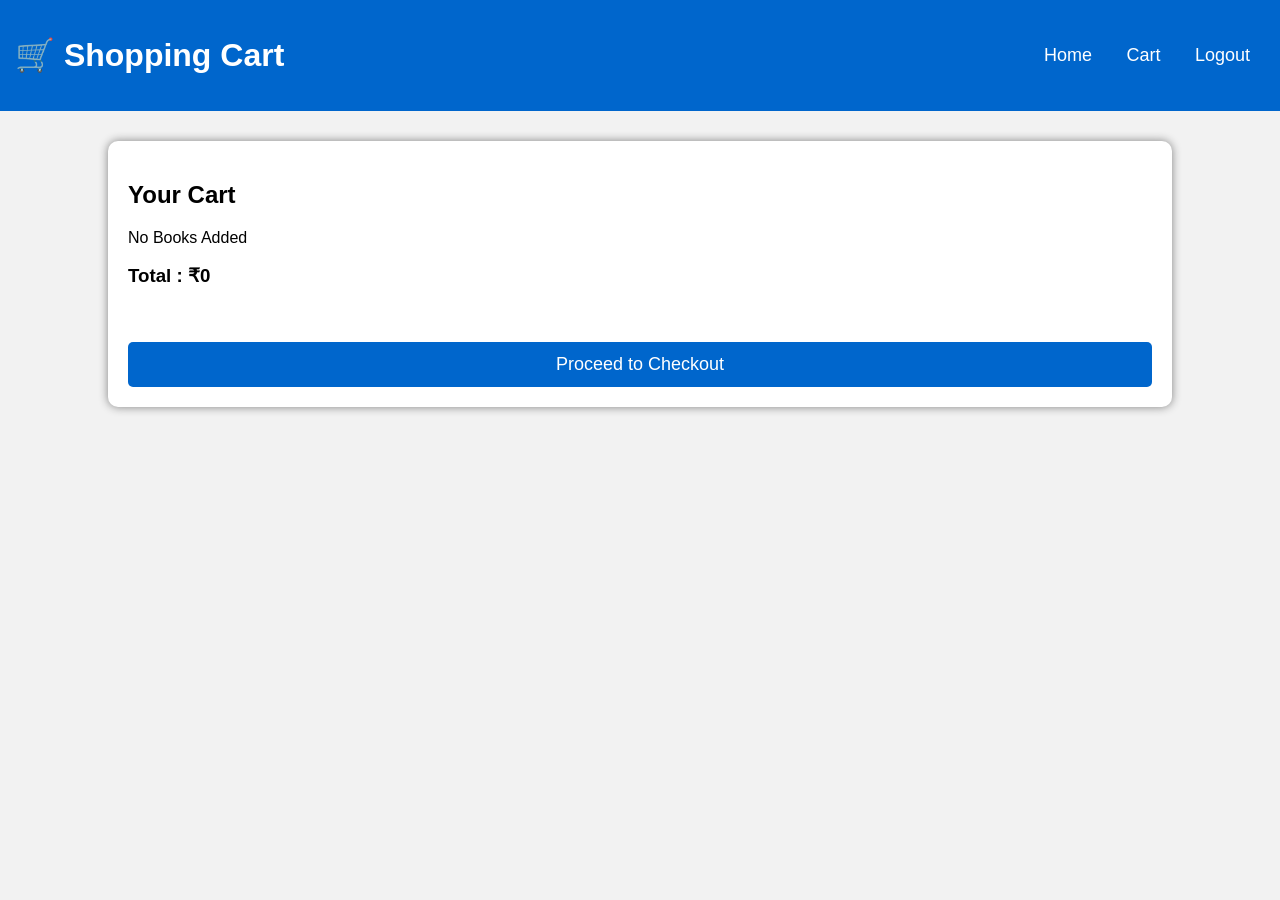
<file: cart.html>
<!DOCTYPE html>
<html lang="en">
<head>
<meta charset="UTF-8">
<meta name="viewport" content="width=device-width, initial-scale=1.0">
<title>Shopping Cart</title>
<link rel="stylesheet" href="style.css">
</head>

<body>

<header>
<h1>🛒 Shopping Cart</h1>

<nav>
<a href="home.html">Home</a>
<a href="cart.html">Cart</a>
<a href="login.html">Logout</a>
</nav>

</header>

<div class="cart-container">

<h2>Your Cart</h2>

<div id="cart-items">

<p>No books added yet.</p>

</div>

<h3>Total : ₹<span id="total">0</span></h3>
<br><br>
<button onclick="checkout()">Proceed to Checkout</button>

</div>

<script>
document.addEventListener("DOMContentLoaded", function () {

    let cart = JSON.parse(localStorage.getItem("cart")) || [];

    let items = "";
    let total = 0;

    cart.forEach(function(book,index){

    items += `
<div class="cart-item">
    <div>
        <h3>${book.name}</h3>
        <p>₹${book.price}</p>
    </div>

    <button class="remove-btn" onclick="removeBook(${index})">
        Remove
    </button>
</div>
`;

        total += book.price;
    });

    if(cart.length === 0){
        document.getElementById("cart-items").innerHTML = "<p>No Books Added</p>";
    } else {
        document.getElementById("cart-items").innerHTML = items;
    }

    document.getElementById("total").innerHTML = total;

});
</script>
<script src="script.js"></script>

</body>
</html>
</file>
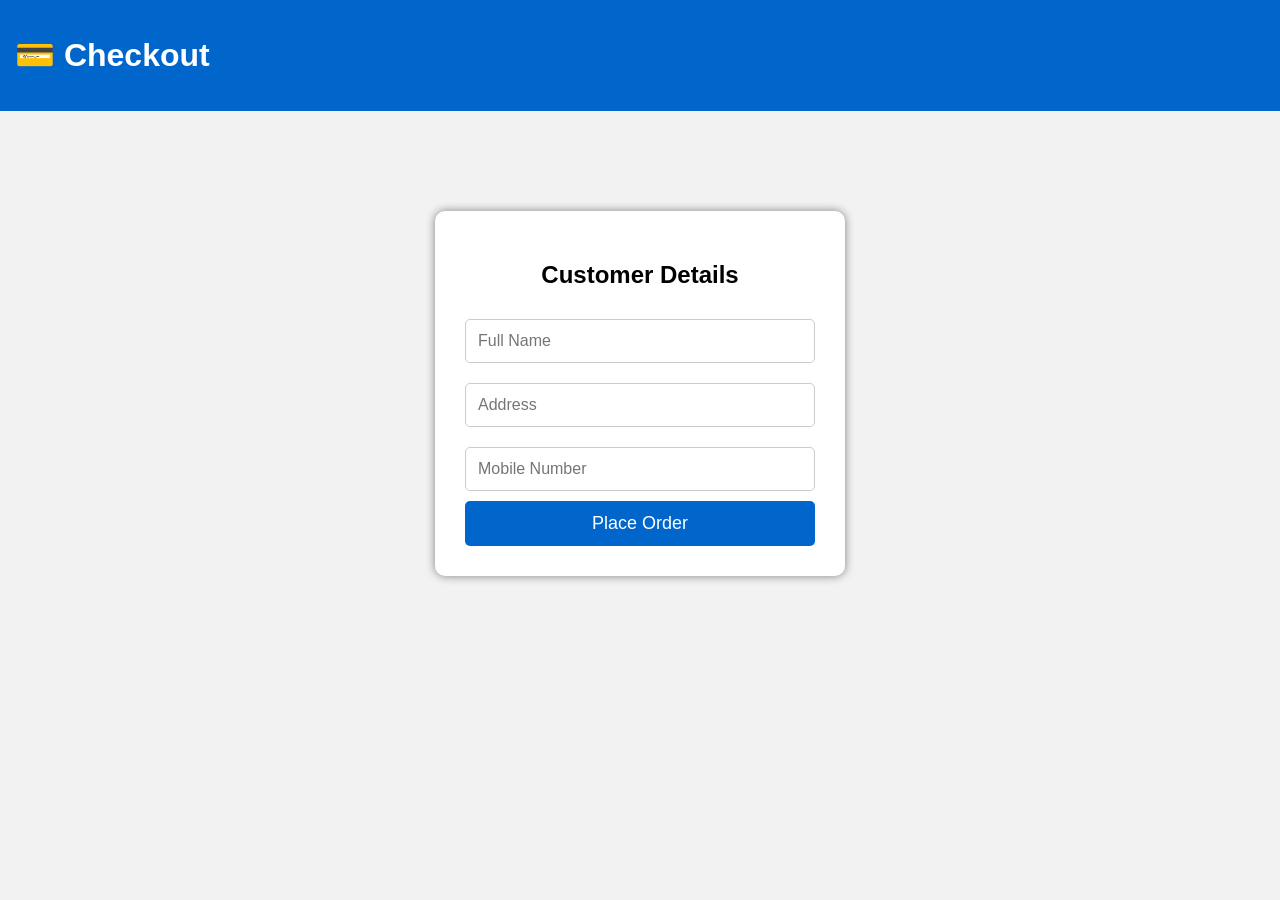
<file: checkout.html>
<!DOCTYPE html>
<html lang="en">
<head>
    <meta charset="UTF-8">
    <meta name="viewport" content="width=device-width, initial-scale=1.0">
    <title>Checkout</title>
    <link rel="stylesheet" href="style.css">
</head>
<body>

<header>
    <h1>💳 Checkout</h1>
</header>

<div class="login-container">
    <h2>Customer Details</h2>

    <input type="text" placeholder="Full Name">
    <input type="text" placeholder="Address">
    <input type="text" placeholder="Mobile Number">

    <button onclick="placeOrder()">Place Order</button>
</div>

<script src="script.js"></script>

</body>
</html>
</file>
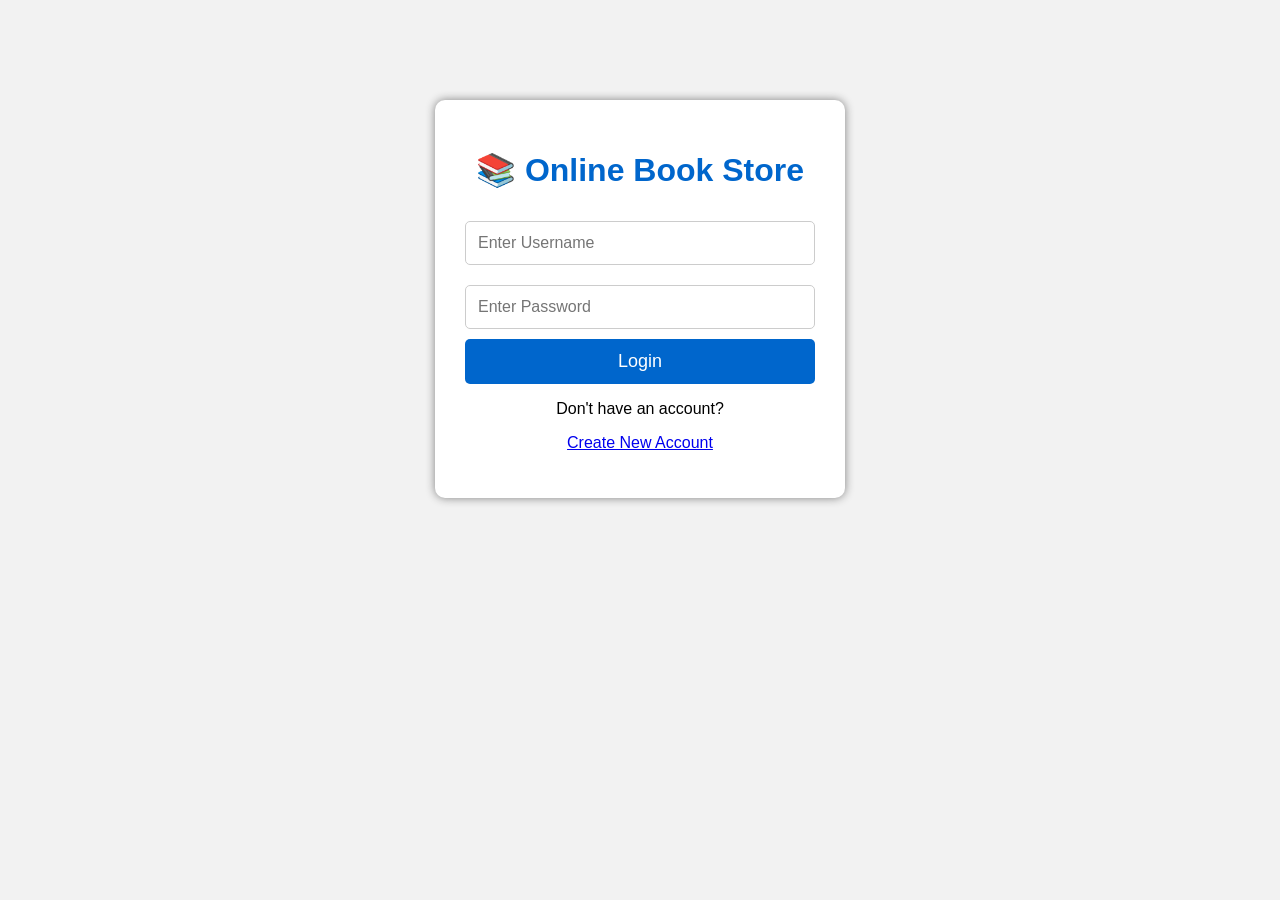
<file: login.html>
<!DOCTYPE html>
<html lang="en">

<head>
    <meta charset="UTF-8">
    <meta name="viewport" content="width=device-width, initial-scale=1.0">

    <title>Online Book Store - Login</title>

    <link rel="stylesheet" href="style.css">
</head>

<body>

    <div class="login-container">

        <h1>📚 Online Book Store</h1>

        <form id="loginForm">

            <input
                type="text"
                id="username"
                placeholder="Enter Username"
                required
            >

            <input
                type="password"
                id="password"
                placeholder="Enter Password"
                required
            >

            <button type="submit">Login</button>

            <p>Don't have an account?</p>

            <a href="register.html">Create New Account</a>

        </form>

        <p id="message"></p>

    </div>

    <script>

        document.getElementById("loginForm").addEventListener("submit", function(e) {

            e.preventDefault();

            let username = document.getElementById("username").value;
            let password = document.getElementById("password").value;

            if (username === "admin" && password === "12345") {

                alert("Login Successful");

                sessionStorage.setItem("loggedIn", "true");

                window.location.href = "index.html";

            } else {

                document.getElementById("message").innerHTML =
                    "Invalid Username or Password";

            }

        });

    </script>

</body>

</html>
</file>
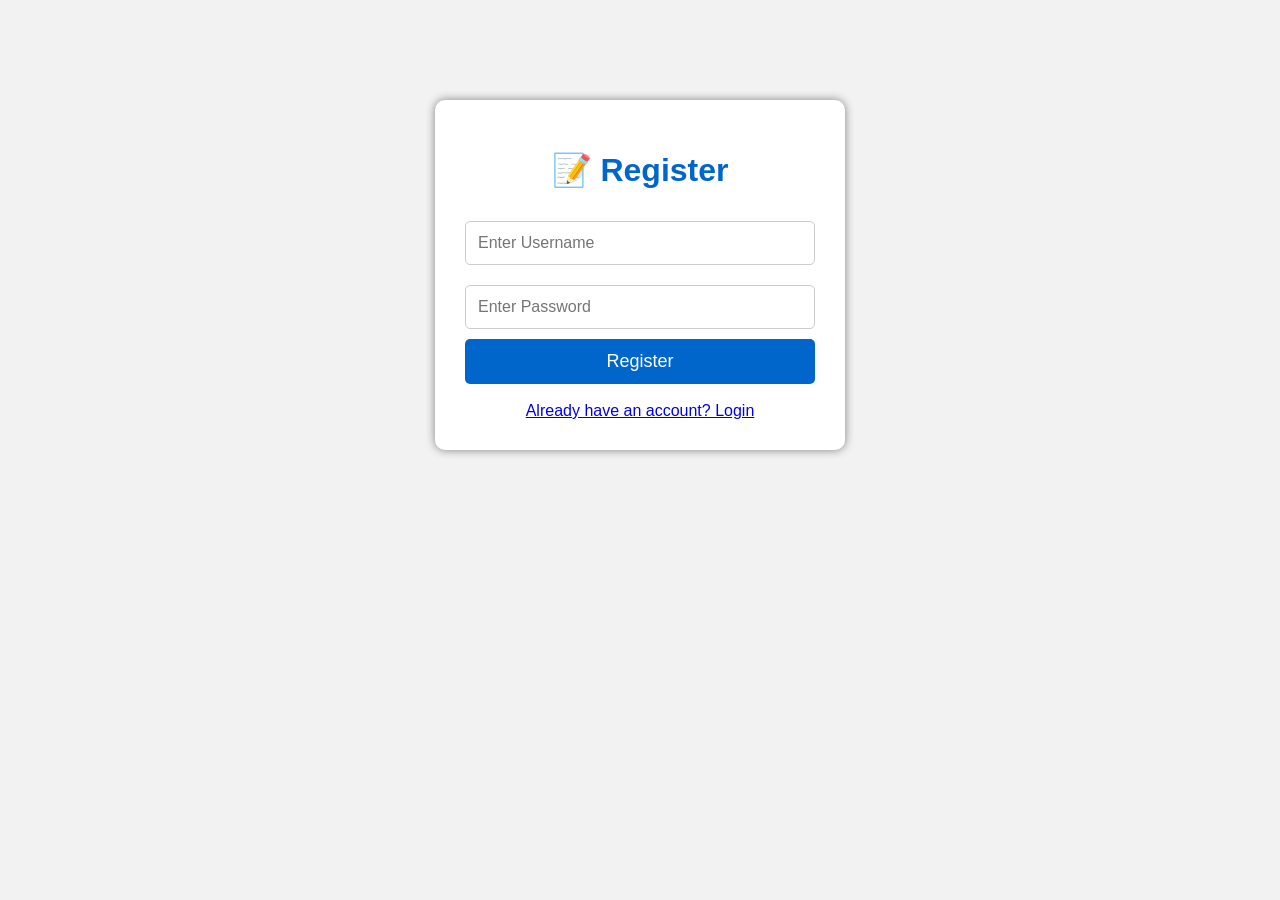
<file: register.html>
<!DOCTYPE html>
<html lang="en">
<head>
<meta charset="UTF-8">
<meta name="viewport" content="width=device-width, initial-scale=1.0">
<title>Register</title>
<link rel="stylesheet" href="style.css">
</head>

<body>

<div class="login-container">

<h1>📝 Register</h1>

<input type="text" id="newUser" placeholder="Enter Username">

<input type="password" id="newPass" placeholder="Enter Password">

<button onclick="register()">Register</button>

<br><br>

<a href="login.html">Already have an account? Login</a>

</div>

<script src="script.js"></script>

</body>
</html>
</file>
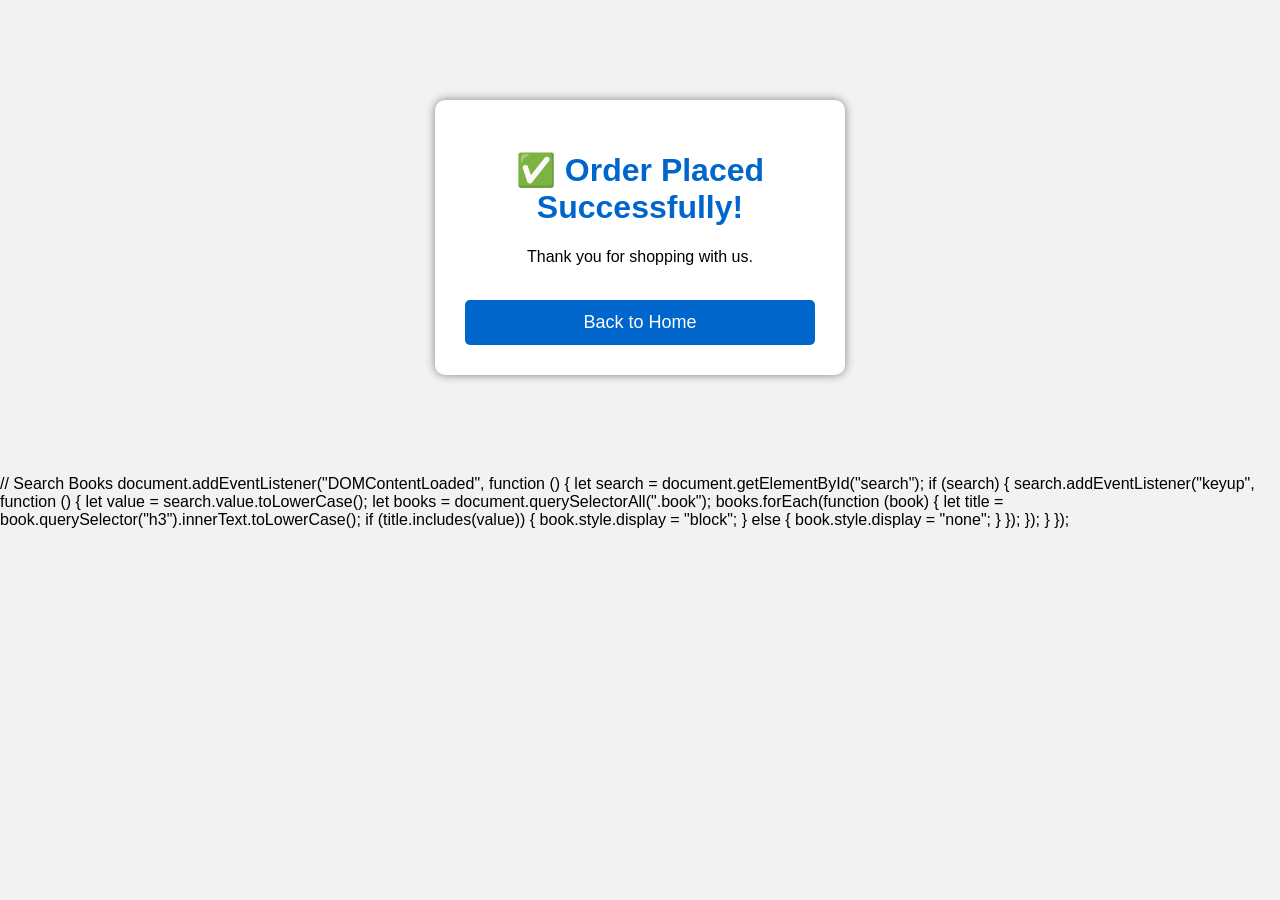
<file: success.html>
<!DOCTYPE html>
<html lang="en">
<head>
<meta charset="UTF-8">
<meta name="viewport" content="width=device-width, initial-scale=1.0">
<title>Order Success</title>
<link rel="stylesheet" href="style.css">
</head>

<body>

<div class="login-container">
    <h1>✅ Order Placed Successfully!</h1>
    <p>Thank you for shopping with us.</p>

    <br>

    <a href="home.html">
        <button>Back to Home</button>
    </a>
</div>

</body>
</html>// Search Books
document.addEventListener("DOMContentLoaded", function () {

    let search = document.getElementById("search");

    if (search) {

        search.addEventListener("keyup", function () {

            let value = search.value.toLowerCase();

            let books = document.querySelectorAll(".book");

            books.forEach(function (book) {

                let title = book.querySelector("h3").innerText.toLowerCase();

                if (title.includes(value)) {
                    book.style.display = "block";
                } else {
                    book.style.display = "none";
                }

            });

        });

    }

});
</file>
<file: style.css>
body{
    margin:0;
    padding:0;
    font-family:Arial,sans-serif;
    background:#f2f2f2;
}

.login-container{
    width:350px;
    background:white;
    padding:30px;
    margin:100px auto;
    text-align:center;
    border-radius:10px;
    box-shadow:0 0 10px gray;
}

.login-container h1{
    color:#0066cc;
}

input{
    width:100%;
    padding:12px;
    margin:10px 0;
    font-size:16px;
    border:1px solid #ccc;
    border-radius:5px;
    box-sizing:border-box;
}

button{
    width:100%;
    padding:12px;
    background:#0066cc;
    color:white;
    border:none;
    border-radius:5px;
    font-size:18px;
    cursor:pointer;
}

button:hover{
    background:#004c99;
}

#message{
    color:red;
    margin-top:15px;
}
header{
background:#0066cc;
color:white;
padding:15px;
display:flex;
justify-content:space-between;
align-items:center;
}

nav a{
color:white;
text-decoration:none;
margin:15px;
font-size:18px;
}

.category{
padding:30px;
text-align:center;
}

.books{
display:flex;
justify-content:center;
gap:30px;
flex-wrap:wrap;
}

.book{
background:white;
padding:20px;
border-radius:10px;
box-shadow:0 0 10px gray;
width:220px;
}

.book img{
width:150px;
height:200px;
}

.book button{
margin-top:10px;
}
.search-section{
    text-align:center;
    padding:20px;
    background:#f5f5f5;
}

#search{
    width:300px;
    padding:10px;
    font-size:16px;
    border:1px solid gray;
    border-radius:5px;
    margin-bottom:15px;
}
.cart-container{
    width:80%;
    margin:30px auto;
    background:white;
    padding:20px;
    border-radius:10px;
    box-shadow:0 0 10px gray;
}

.cart-item{
    display:flex;
    justify-content:space-between;
    align-items:center;
    margin:15px 0;
    padding:10px;
    border-bottom:1px solid #ddd;
}

.remove-btn{
    background:red;
    color:white;
    border:none;
    padding:8px 12px;
    border-radius:5px;
    cursor:pointer;
}
</file>
